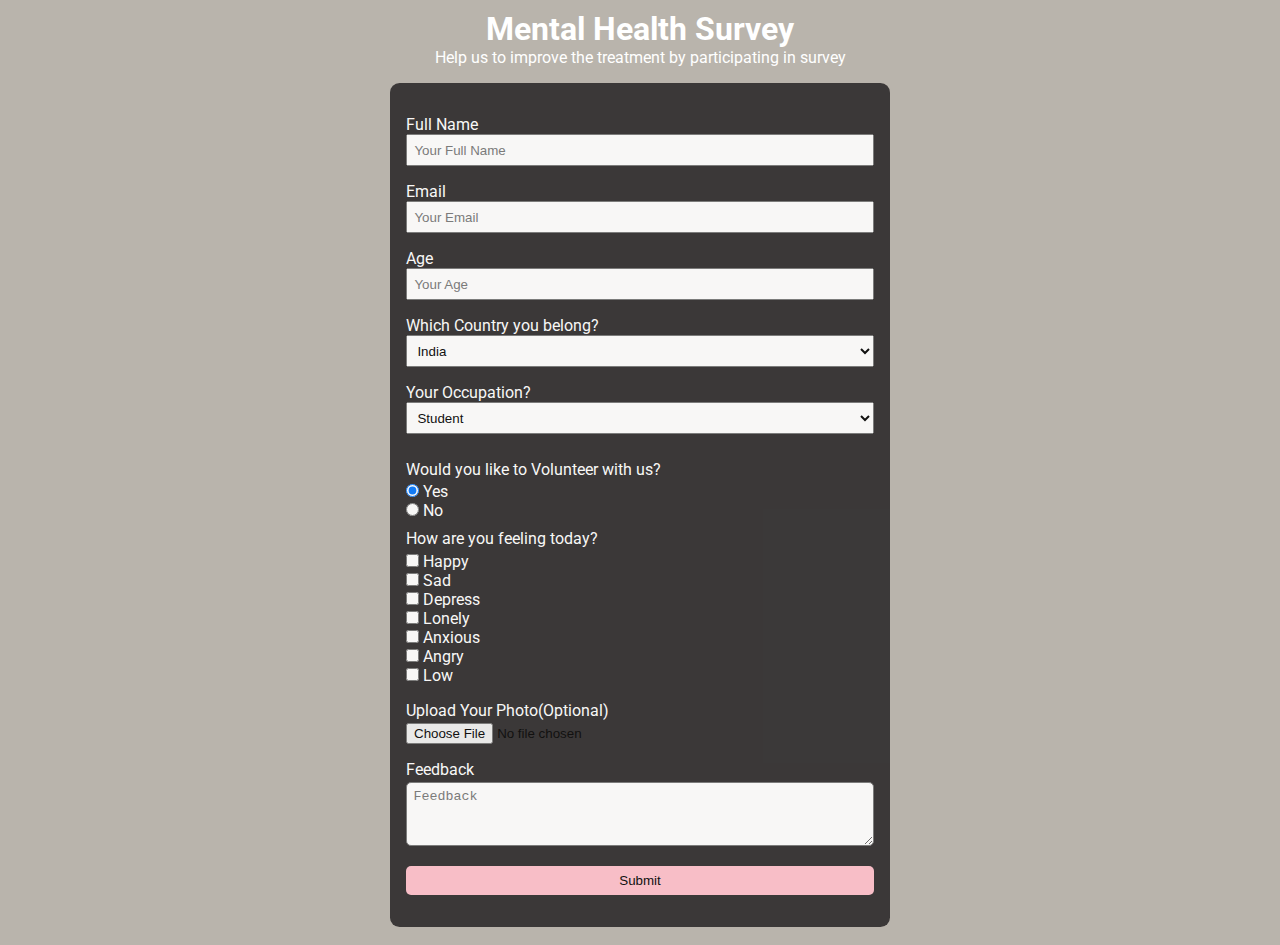
<file: Survey-Form/index.html>
<!DOCTYPE html>
<html>
  <head>
    <meta charset="utf-8" />
    <meta name="viewport" content="width=device-width, initial-scale=1.0" />
    <title>Mental Health Form</title>
    <link rel="stylesheet" href="styles.css" />
  </head>
  <body>
    <div id="container">
      <div id="black"></div>
      <h1 id="title">Mental Health Survey</h1>
      <p id="description">
        Help us to improve the treatment by participating in survey
      </p>

      <form id="survey-form">
        <!-- inputs -->
        <label for="name" id="name-label"
          >Full Name<input
            id="name"
            type="text"
            placeholder="Your Full Name"
            required
        /></label>

        <label for="email" id="email-label"
          >Email<input
            id="email"
            type="email"
            placeholder="Your Email"
            required
        /></label>

        <label for="number" id="number-label"
          >Age<input
            id="number"
            type="number"
            placeholder="Your Age"
            min="15"
            max="100"
            required
        /></label>

        <!-- Select -->
        <label for="dropdown"
          >Which Country you belong?<select id="dropdown">
            <option>India</option>
            <option>Japan</option>
            <option>USA</option>
          </select></label
        >

        <label for="dropdown"
          >Your Occupation?<select id="dropdown">
            <option>Student</option>
            <option>Farmer</option>
            <option>Teacher</option>
          </select></label
        >

        <!-- Radio Buttons -->
        <p id="radio-parah">Would you like to Volunteer with us?</p>
        <label
          ><input type="radio" name="radio" checked value="Yes" /> Yes</label
        ><br />
        <label><input type="radio" name="radio" value="No" /> No</label>

        <!-- Checkboxes -->
        <p id="radio-parah">How are you feeling today?</p>
        <div id="checkbox-container">
          <label><input type="checkbox" value="happy" /> Happy</label>
          <label><input type="checkbox" value="Sad" /> Sad</label>
          <label><input type="checkbox" value="Depress" /> Depress</label>
          <label><input type="checkbox" value="Lonely" /> Lonely</label>
          <label><input type="checkbox" value="Anxious" /> Anxious</label>
          <label><input type="checkbox" value="Angry" /> Angry</label>
          <label><input type="checkbox" value="low" /> Low</label>
        </div>

        <!-- Photo -->
        <p id="radio-parah" style="margin-top: 1rem">
          Upload Your Photo(Optional)
        </p>
        <input type="file" />

        <!-- textarea -->
        <p id="radio-parah" style="margin-top: 1rem">Feedback</p>
        <textarea required placeholder="Feedback" id="feedback"></textarea>

        <!-- submit -->
        <button id="submit" type="submit">Submit</button>
      </form>
    </div>
  </body>
</html>
</file>
<file: Survey-Form/styles.css>
@import url("https://fonts.googleapis.com/css2?family=Roboto:ital,wght@0,100;0,300;0,400;0,500;0,700;0,900;1,100;1,300;1,400;1,500;1,700;1,900&display=swap");

* {
  padding: 0;
  margin: 0;
}

body {
  width: 100%;
  /* height: 100%; */
  background-image: url("https://www.hospitalityaction.org.uk/media/3249/mental-health-overview.jpg?anchor=center&mode=crop&width=636&height=402&rnd=133092811680000000");
  background-repeat: no-repeat;
  background-position: center;
  background-color: #e8e1d7;
  font-family: roboto;
  height: fit-content;
}

#container {
  position: relative;
  height: fit-content;
  width: 100%;
  padding-top: 10px;
}

#black {
  position: absolute;
  top: 0;
  width: 100%;
  height: 102%;
  background-color: black;
  opacity: 0.2;
  z-index: -1;
}

#title,
#description {
  text-align: center;
  color: white;
}

#description {
  margin-bottom: 1rem;
  font-size: 1rem;
}

/* Form starts here */

#survey-form {
  height: fit-content;
  width: 90vw;
  max-width: 500px;
  min-width: 100px;
  margin: 1rem auto;
  border-radius: 0.6rem;
  background-color: #2e2b2c;
  padding: 2rem 1rem;
  box-sizing: border-box;
  opacity: 0.9;
}

#survey-form label {
  display: inline;
  color: white;
}

#number,
#name,
#email {
  display: block;
  width: 100%;
  height: 2rem;
  padding: 0.4rem;
  box-sizing: border-box;
  margin-bottom: 1rem;
  /* border: none; */
  /* border-radius: 0.1rem; */
}

input[type="text"]:focus {
  outline: none;
  border: none;
  width: 100%;
  height: 2rem;
  padding: 0.4rem;
  box-sizing: border-box;
}

#dropdown {
  width: 100%;
  height: 2rem;
  padding: 0.4rem;
  box-sizing: border-box;
  margin-bottom: 1rem;
}

#radio-parah {
  color: white;
  margin-top: 0.6rem;
  margin-bottom: 0.2rem;
}

#checkbox-container {
  display: flex;
  flex-direction: column;
}

#feedback {
  width: 100%;
  height: 4rem;
  padding: 0.4rem;
  box-sizing: border-box;
  margin-top: 0;
  border-radius: 5px;
}

#feedback:focus {
  outline: 1px solid pink;
}

#submit {
  display: flex;
  margin-top: 1rem;
  width: 100%;
  height: 1.8rem;
  align-items: center;
  justify-content: center;
  background-color: pink;
  border: none;
  border-radius: 5px;
  cursor: pointer;
}

#file::hover {
  cursor: pointer;
}
</file>
